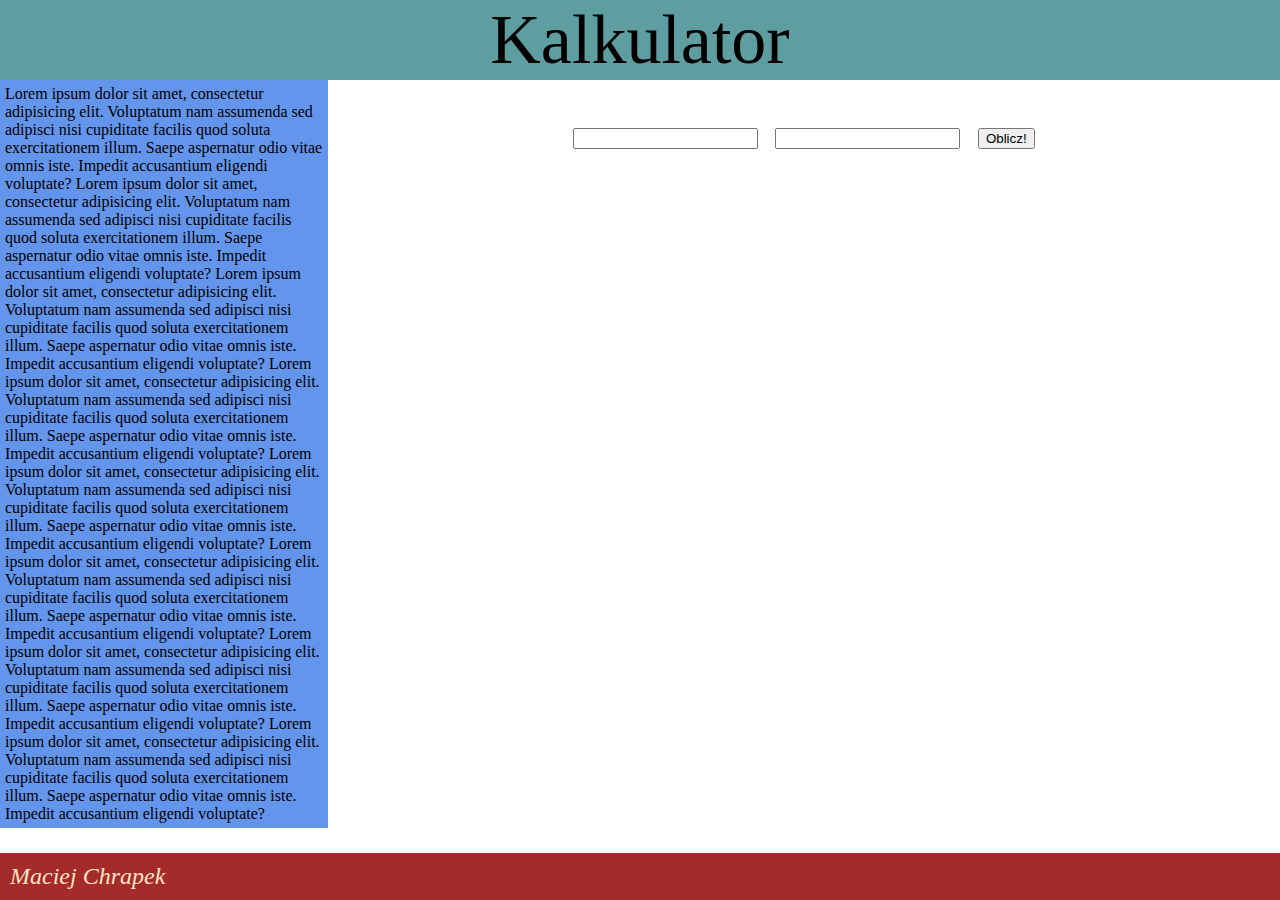
<file: 1Semestr/PrApl_09.06/index.html>
<!DOCTYPE html>
<html lang="pl">
<head>
    <meta charset="UTF-8">
    <title>Maciej Chrapek</title>
    <link rel="stylesheet" href="style.css">
</head>
<body>

    <header>
        Kalkulator
    </header>

    <main>
        <aside>Lorem ipsum dolor sit amet, consectetur adipisicing elit. 
            Voluptatum nam assumenda sed adipisci nisi cupiditate facilis 
            quod soluta exercitationem illum. Saepe aspernatur odio vitae 
            omnis iste. Impedit accusantium eligendi voluptate? Lorem ipsum dolor sit amet, consectetur adipisicing elit. 
            Voluptatum nam assumenda sed adipisci nisi cupiditate facilis 
            quod soluta exercitationem illum. Saepe aspernatur odio vitae 
            omnis iste. Impedit accusantium eligendi voluptate? Lorem ipsum dolor sit amet, consectetur adipisicing elit. 
            Voluptatum nam assumenda sed adipisci nisi cupiditate facilis 
            quod soluta exercitationem illum. Saepe aspernatur odio vitae 
            omnis iste. Impedit accusantium eligendi voluptate? Lorem ipsum dolor sit amet, consectetur adipisicing elit. 
            Voluptatum nam assumenda sed adipisci nisi cupiditate facilis 
            quod soluta exercitationem illum. Saepe aspernatur odio vitae 
            omnis iste. Impedit accusantium eligendi voluptate? Lorem ipsum dolor sit amet, consectetur adipisicing elit. 
            Voluptatum nam assumenda sed adipisci nisi cupiditate facilis 
            quod soluta exercitationem illum. Saepe aspernatur odio vitae 
            omnis iste. Impedit accusantium eligendi voluptate? Lorem ipsum dolor sit amet, consectetur adipisicing elit. 
            Voluptatum nam assumenda sed adipisci nisi cupiditate facilis 
            quod soluta exercitationem illum. Saepe aspernatur odio vitae 
            omnis iste. Impedit accusantium eligendi voluptate? Lorem ipsum dolor sit amet, consectetur adipisicing elit. 
            Voluptatum nam assumenda sed adipisci nisi cupiditate facilis 
            quod soluta exercitationem illum. Saepe aspernatur odio vitae 
            omnis iste. Impedit accusantium eligendi voluptate? Lorem ipsum dolor sit amet, consectetur adipisicing elit. 
            Voluptatum nam assumenda sed adipisci nisi cupiditate facilis 
            quod soluta exercitationem illum. Saepe aspernatur odio vitae 
            omnis iste. Impedit accusantium eligendi voluptate? </aside>
        <section>
            <input type="number" id="numA">
            <input type="number" id="numB">
            <button onclick="liczenie()">Oblicz!</button>
            <p id="suma"></p>
        </section>
    </main>

    <footer>
        Maciej Chrapek
    </footer>

    <script src="script.js"></script>
</body>
</html>
</file>
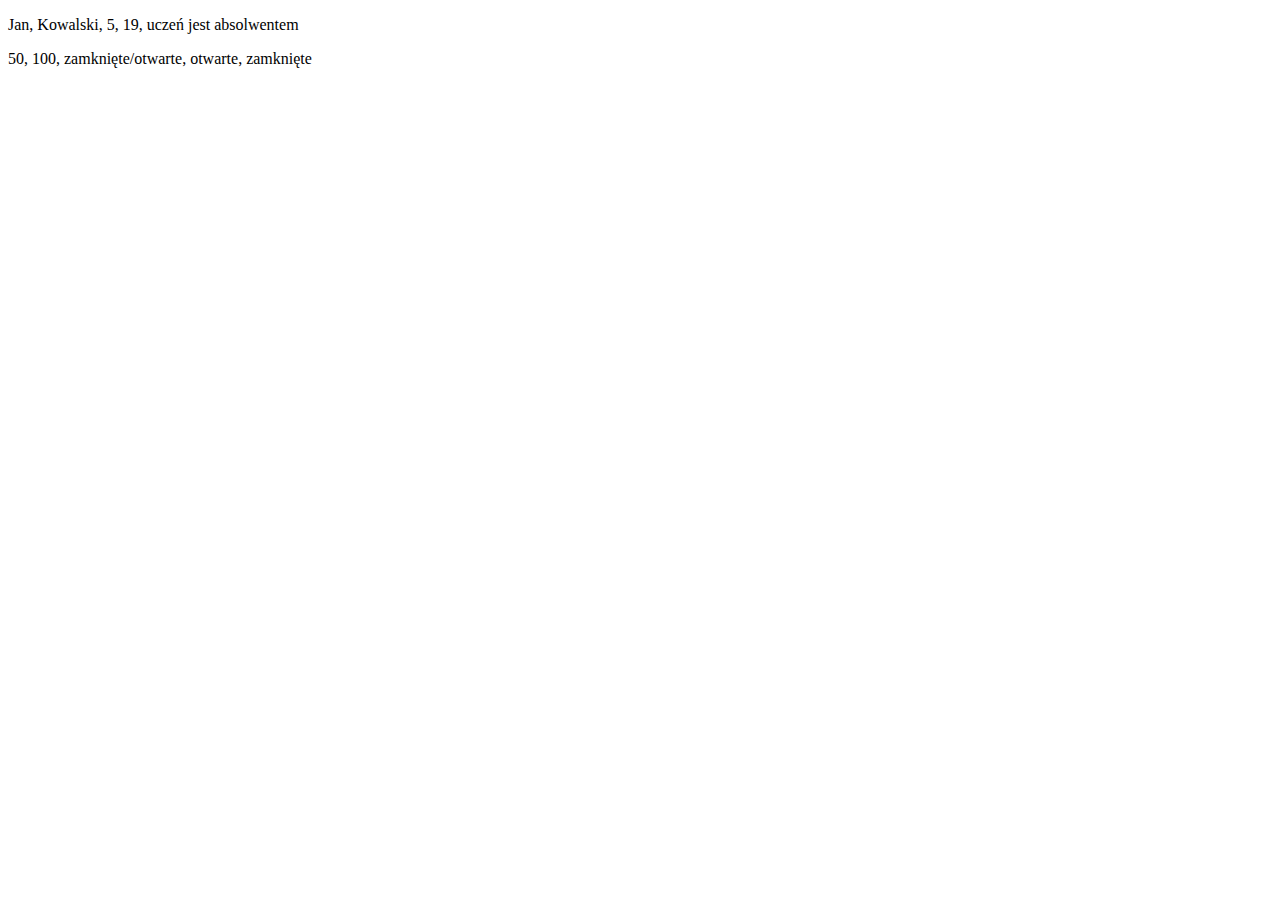
<file: 2Semestr/03.07-JS1/index.html>
<!DOCTYPE html>
<html lang="en">

<head>
    <meta charset="UTF-8">
    <meta http-equiv="X-UA-Compatible" content="IE=edge">
    <meta name="viewport" content="width=device-width, initial-scale=1.0">
    <title>Document</title>
</head>

<body>

    <p id="uczen"></p>
    <p id="okno"></p>
    <script>
        const uczen = {
            imie: "Jan",
            nazwisko: "Kowalski",
            klasa: "5",
            wiek: "19",
            getFullInfo: function () {
                return this.imie + ", " + this.nazwisko + ", " + this.klasa + ", " + this.wiek;
            },
            promocja: function () {
                if (this.klasa < 5) {
                    this.klasa++;
                }
                else {
                    this.klasa = "uczeń jest absolwentem";
                }
                return this.klasa;
            }
        }
        document.getElementById("uczen").innerHTML = uczen.getFullInfo() + ", " + uczen.promocja();

        const okno = {
            szer: "50",
            wys: "100",
            stan: "zamknięte/otwarte",
            getFullInfo: function () {
                return this.szer + ", " + this.wys + ", " + this.stan;
            },
            otworz: function () {
                this.stan = "otwarte";
                return this.stan;
            },
            zamknij: function () {
                this.stan = "zamknięte";
                return this.stan;
            }
        }
        document.getElementById("okno").innerHTML = okno.getFullInfo() + ", " + okno.otworz() + ", " + okno.zamknij();
    </script>




    <!-- <script>
    const car={
        type:"Fiat",
        model:"500",
        color:"white",
        getFullInfo: function(){
            return this.type+", "+this.model+", "+this.color;
        }
    }
    document.getElementById("demo").innerHTML="The full car info: "+car.getFullInfo();
</script> -->

</body>

</html>
</file>
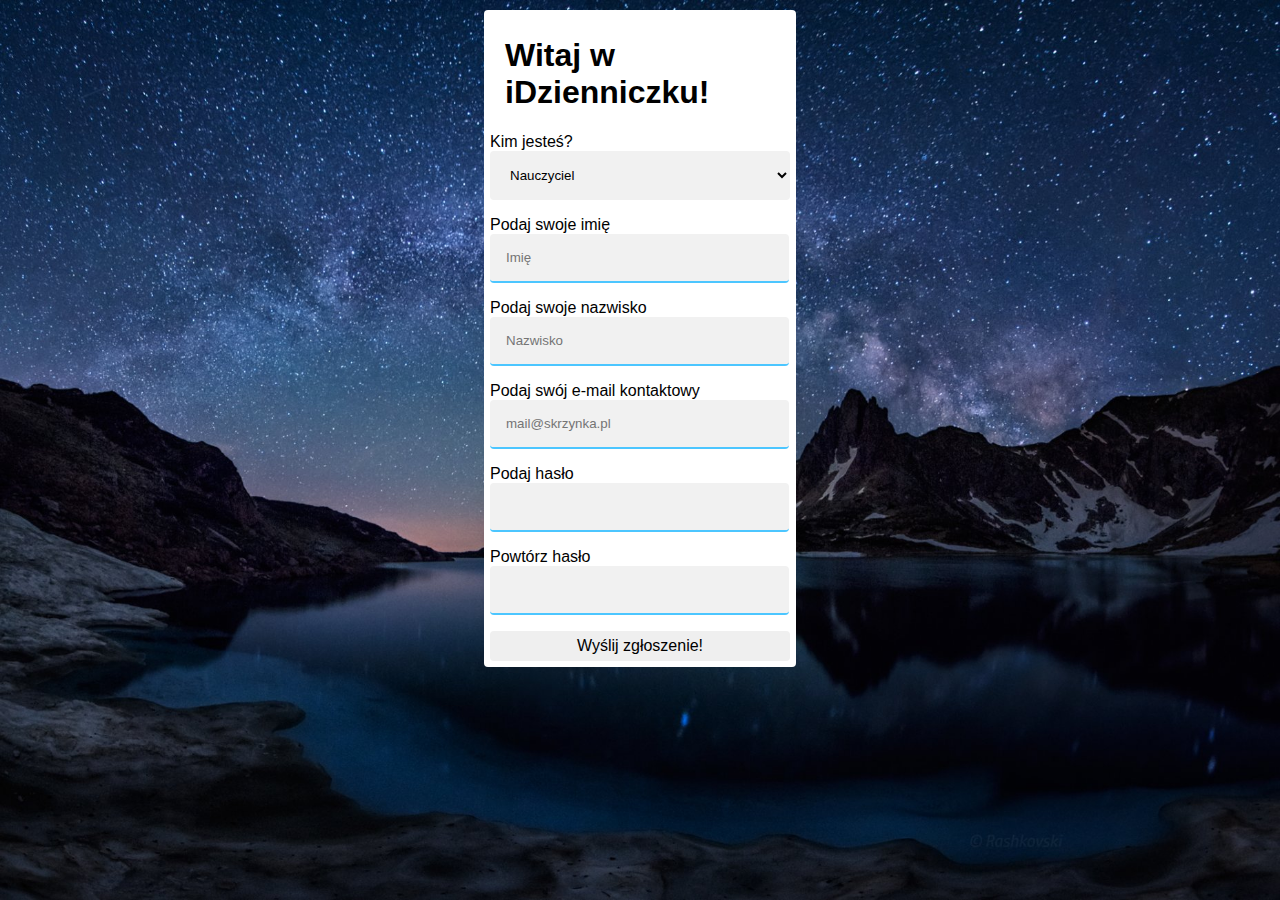
<file: 1Semestr/4PIN_Chrapek_Maciej_zadanie/zadanie/index.html>
<!DOCTYPE html>
<html lang="en">
<head>
    <meta charset="UTF-8">
    <meta name="viewport" content="width=device-width, initial-scale=1.0">
    <link rel="stylesheet" href="style.css">
    <link rel="shortcut icon" href="favicon.jpg" type="image/x-icon">
    <title>Rejestracja</title>
</head>
<body>
    <div class="main">
        <h1>Witaj w iDzienniczku!</h1>
        <form action="input.php" method="get">
            <p>
                <label for="who">Kim jesteś?<br>
                    <select name="who" class="who">
                        <option value="Nauczyciel">Nauczyciel</option>
                        <option value="Uczeń">Uczeń</option>
                    </select>
                </label>
            </p>
            <p>
                <label for="name">Podaj swoje imię<br>
                    <input type="text" name="name" class="name" placeholder="Imię" required>
                </label>
            </p>
            <p>
                <label for="surname">Podaj swoje nazwisko<br>
                    <input type="text" name="surname" class="surname" placeholder="Nazwisko" required>
                </label>
            </p>
            <p>
                <label for="email">Podaj swój e-mail kontaktowy<br>
                    <input type="email" name="email" class="email" placeholder="mail@skrzynka.pl" required>
                </label>
            </p>
            <p>
                <label for="pass">Podaj hasło<br>
                    <input type="password" name="pass" id="pass" required>
                </label>
            </p>
            <p>
                <label for="repass">Powtórz hasło<br>
                    <input type="password" name="repass" id="repass" required>
                </label>
            </p>
            <input type="submit" value="Wyślij zgłoszenie!" onclick="password()" class="subutton">
        </form>
    </div>
    <script src="script.js"></script>
</body>
</html>
</file>
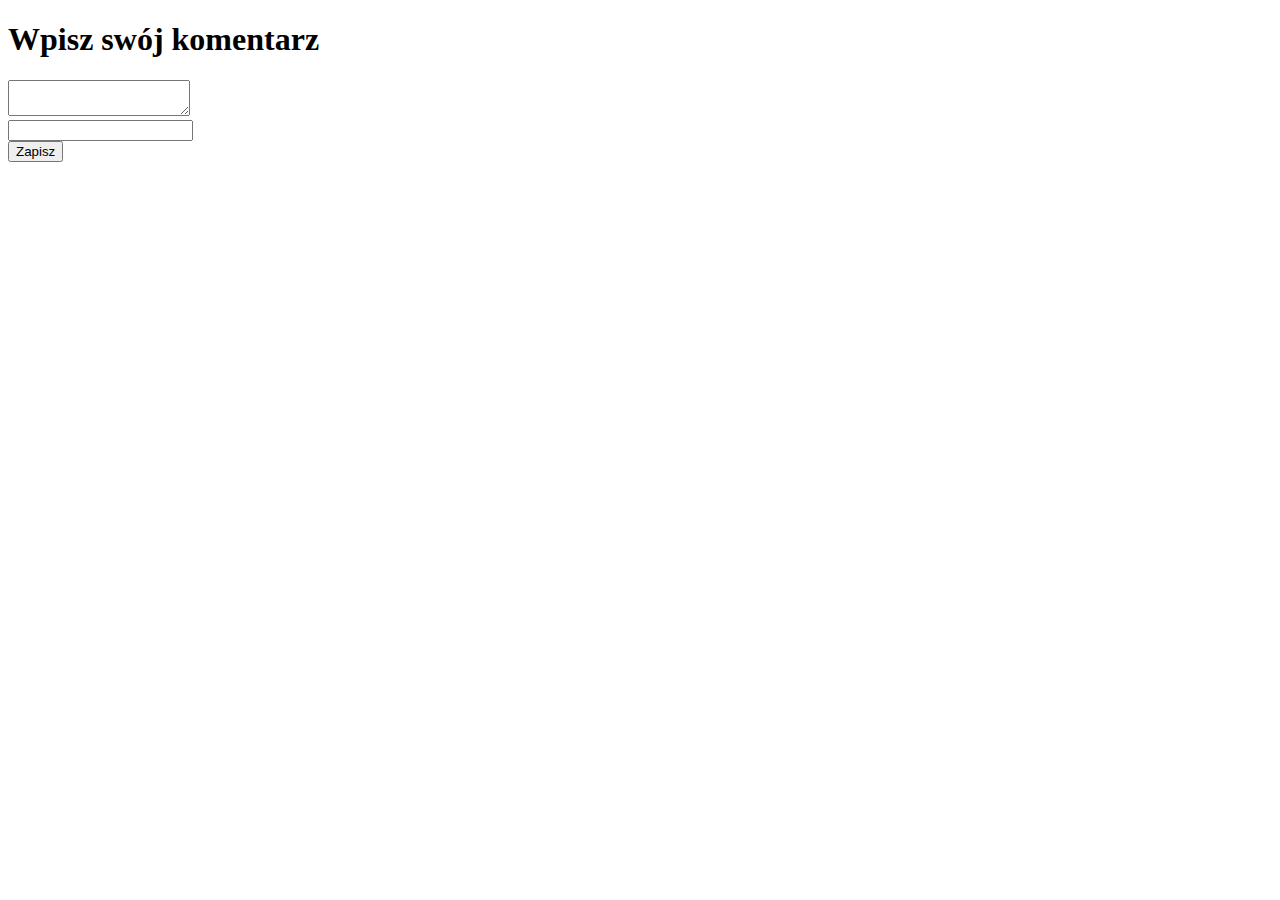
<file: 1Semestr/kartkowka_10.25/formularz-kom.html>
<!DOCTYPE html>
<html>
<head>
	<meta charset="utf-8"> 
	<title></title>
</head>
<body>
	<h1>Wpisz swój komentarz</h1>
	<form action="zapisz.php" method="get">
		<textarea name="komentarz"></textarea>
		<br>
		<input type="text" name="podpis">
		<br>
		<input type="submit" value="Zapisz">
	</form>
</body>
</html>
</file>
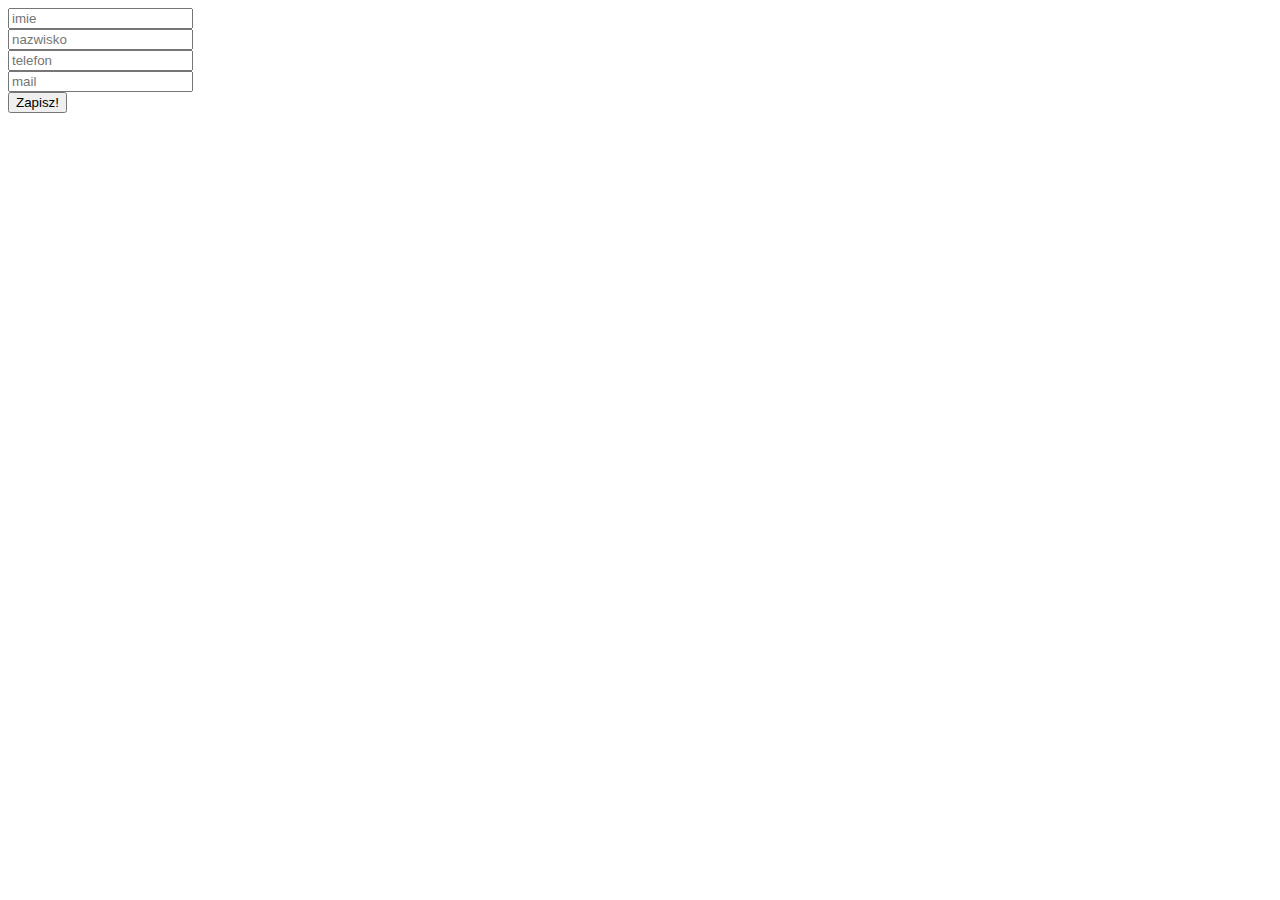
<file: 1Semestr/PrApl_10.11_PHP-DB/nowy.html>
<!DOCTYPE html>
<html lang="en">
<head>
    <meta charset="UTF-8">
    <meta http-equiv="X-UA-Compatible" content="IE=edge">
    <meta name="viewport" content="width=device-width, initial-scale=1.0">
    <title>Document</title>
</head>
<body>
    <form action="zapisz.php" method="get">
        <input type="text" name="imie" placeholder="imie"><br>
        <input type="text" name="nazwisko" placeholder="nazwisko"><br>
        <input type="text" name="telefon" placeholder="telefon"><br>
        <input type="text" name="mail" placeholder="mail"><br>
        <input type="submit" value="Zapisz!">
    </form>
</body>
</html>
</file>
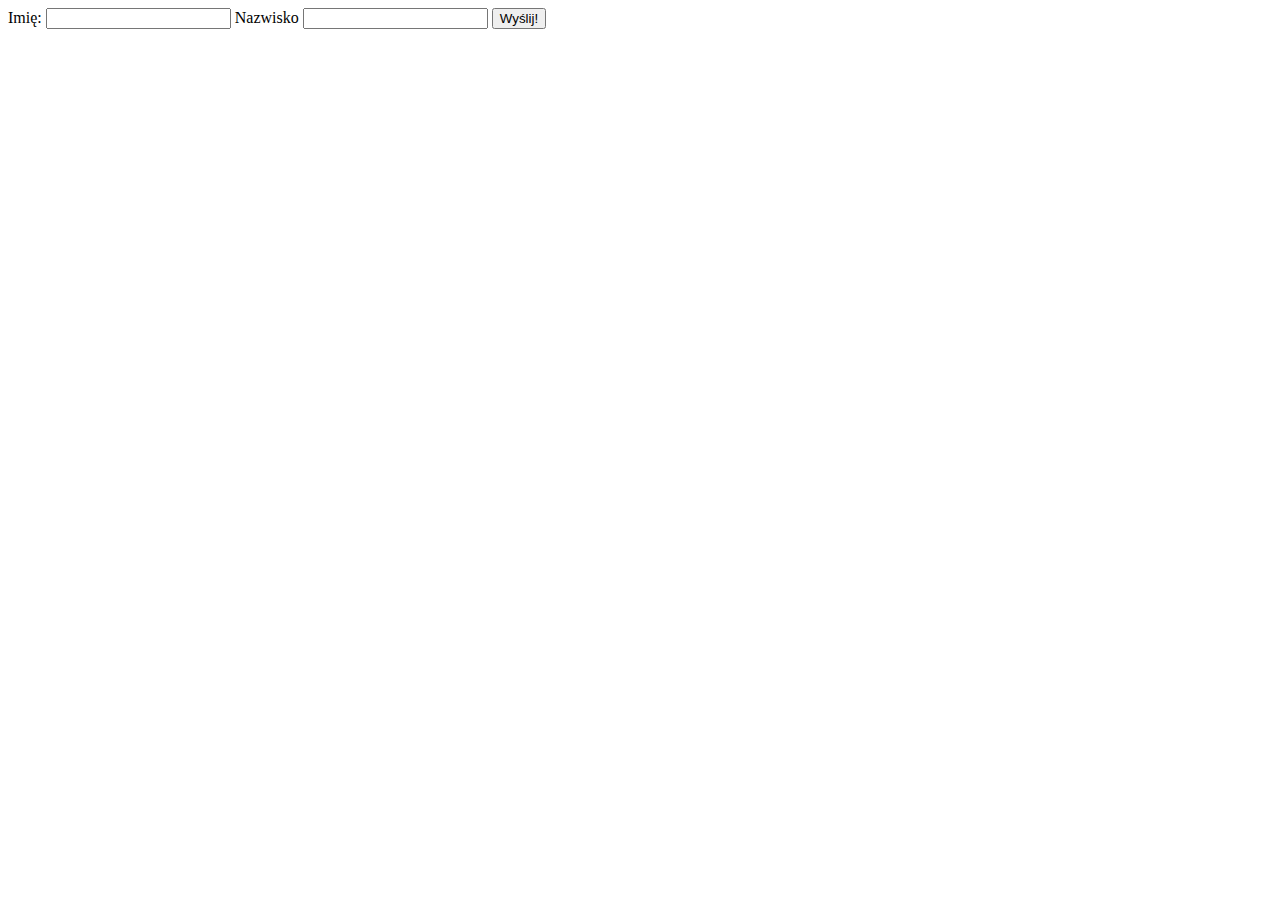
<file: 1Semestr/PrApl_09.20_XAMPP_L2/zadanie_imie+nazwisko/form.html>
<!DOCTYPE html>
<html lang="pl">
<head>
    <meta charset="UTF-8">
    <meta http-equiv="X-UA-Compatible" content="IE=edge">
    <meta name="viewport" content="width=device-width, initial-scale=1.0">
    <title>Formularz</title>
</head>
<body>
    <form action="input.php" method="get">
        <label>Imię:</label>
        <input type="text" name="imie">
        <label>Nazwisko</label>
        <input type="text" name="nazwisko">
        <input type="submit" value="Wyślij!">

    </form>
</body>
</html>
</file>
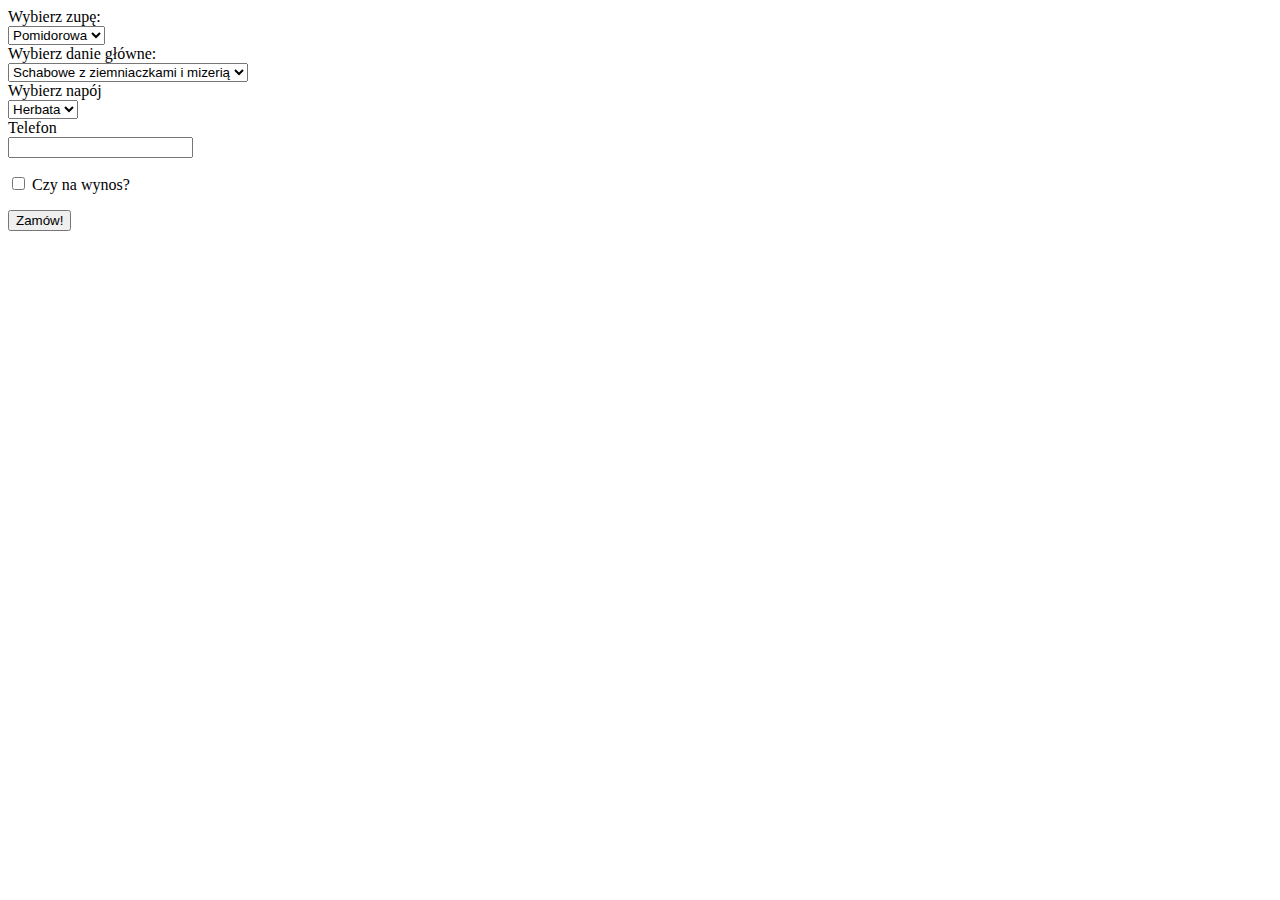
<file: 1Semestr/PrApl_09.20_XAMPP_L2/zadanie_restauracja/form_rest.html>
<!DOCTYPE html>
<html lang="en">
<head>
    <meta charset="UTF-8">
    <meta http-equiv="X-UA-Compatible" content="IE=edge">
    <meta name="viewport" content="width=device-width, initial-scale=1.0">
    <title>Document</title>
</head>
<body>
    <form action="input.php" method="get">

        <label>Wybierz zupę:</label><br>
        <select name="zupa">
            <option value="pomidorowa">Pomidorowa</option>
            <option value="rosol">Rosół</option>
        </select><br>

        <label>Wybierz danie główne:</label><br>
        <select name="dan_g">
            <option value="schabowe">Schabowe z ziemniaczkami i mizerią</option>
            <option value="bigos">Bigos z świeżym chlebkiem</option>
        </select><br>

        <label>Wybierz napój</label><br>
        <select name="napoj">
            <option value="herbata">Herbata</option>
            <option value="kawa">Kawa</option>
        </select><br>

        <label>Telefon</label><br>
        <input type="text" name="telefon">

        <p><input type="checkbox" name="wynos">
        <label>Czy na wynos?</label><br></p>

        <input type="submit" value="Zamów!">
    </form>
</body>
</html>
</file>
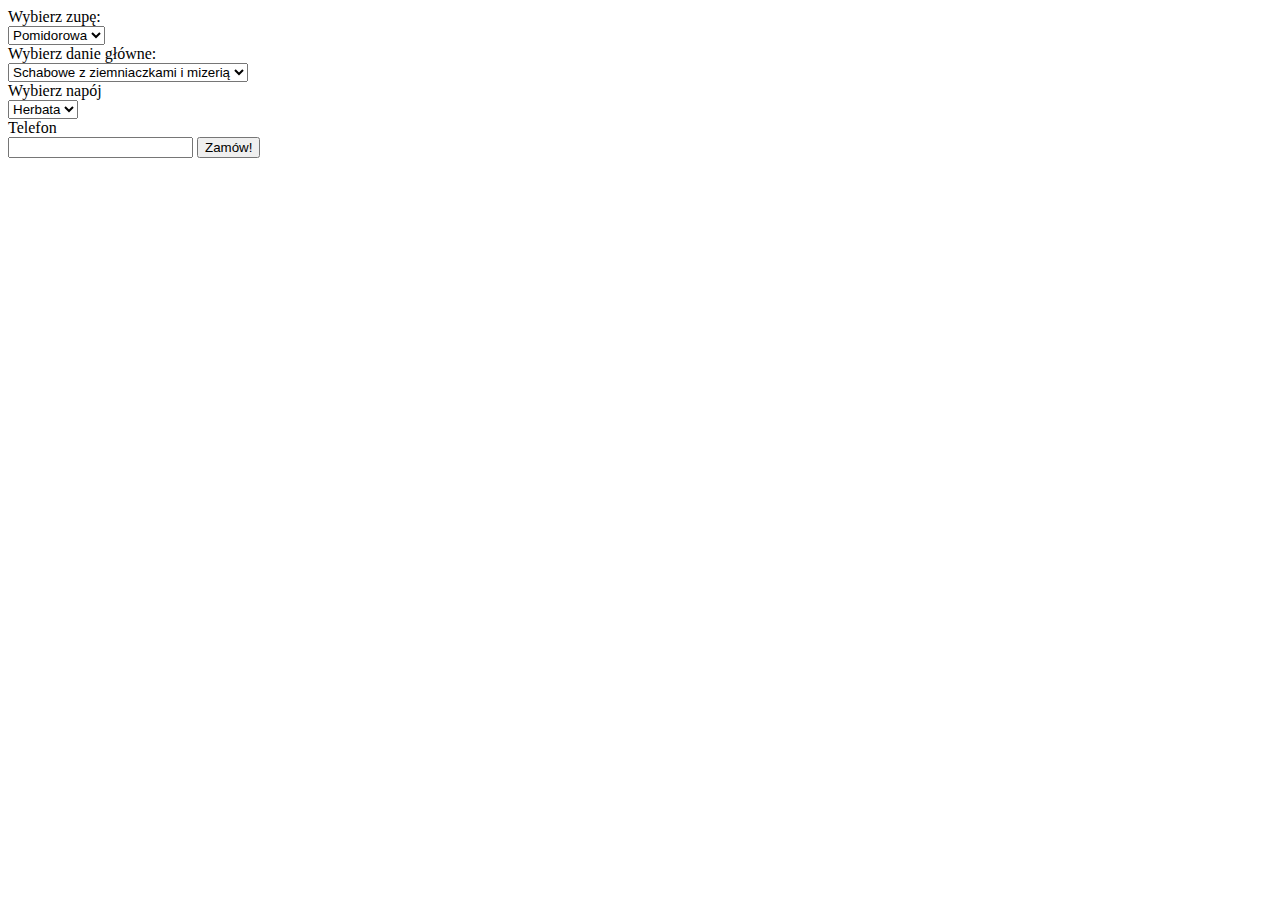
<file: 1Semestr/PrApl_09.27_PHP_do_pliku/zadanie_restauracja/form_rest.html>
<!DOCTYPE html>
<html lang="en">
<head>
    <meta charset="UTF-8">
    <meta http-equiv="X-UA-Compatible" content="IE=edge">
    <meta name="viewport" content="width=device-width, initial-scale=1.0">
    <title>Document</title>
</head>
<body>
    <form action="input.php" method="get">

        <label>Wybierz zupę:</label><br>
        <select name="zupa">
            <option value="pomidorowa">Pomidorowa</option>
            <option value="rosol">Rosół</option>
        </select><br>

        <label>Wybierz danie główne:</label><br>
        <select name="dan_g">
            <option value="schabowe">Schabowe z ziemniaczkami i mizerią</option>
            <option value="bigos">Bigos z świeżym chlebkiem</option>
        </select><br>

        <label>Wybierz napój</label><br>
        <select name="napoj">
            <option value="herbata">Herbata</option>
            <option value="kawa">Kawa</option>
        </select><br>

        <label>Telefon</label><br>
        <input type="text" name="telefon">

        <input type="submit" value="Zamów!">
    </form>
</body>
</html>
</file>
<file: 1Semestr/PrApl_09.06/style.css>
body{
    padding: 0;
    margin: 0;
    font-family: 'Times New Roman';
}
header{
    text-align: left;
    background-color: cadetblue;
    font-size: 70px;
    text-align: center;
    
}

main{
    display: flex;
}

aside{
    width: 25%;
    text-align: left;
    background-color: cornflowerblue;
    padding: 5px;
    float: left;
    display: block;
    height: 100%;
}

section{
    width: 75%;
    font-size: 70px;
    text-align: center;
    height: 100%;
}

footer{
    text-align: left;
    background-color: brown;
    font-size: 24px;
    font-style: italic;
    color: bisque;
    padding: 10px;
    position: fixed;
    bottom: 0px;
    width: 100%;
    text-shadow: 7px;
}
</file>
<file: 1Semestr/4PIN_Chrapek_Maciej_zadanie/zadanie/style.css>
body{
    padding: 10px;
    margin:auto;
    font-family: Raleway, sans-serif;
    background-image: url("background.png");
    background-position: center;
    background-size: cover;
    background-attachment: fixed;
}

header{
    text-align: center;
}

h1{
    padding-left: 5%;
}

li{
    list-style: none;
}

ul{
    padding-left: 5%;
}


.main{
    justify-content: center;
    padding: 6px;
    background-color: white;
    max-width: 300px;
    margin: auto;
    font-size: 16px;
    height: 100%;
    border-radius: 4px;
}

input[type=text],[type=email],[type=password]{
    border:none;
    border-bottom: 2px solid rgb(76, 198, 255);
    width: 89%;
    padding: 16px;
    border-radius: 4px;
    background-color: #f1f1f1;
}

select{
    width: 100%;
    padding: 16px;
    border: none;
    border-radius: 4px;
    background-color: #f1f1f1;
}

.subutton{
    border: 0px;
    font-size: 16px;
    width: 100%;
    border-radius: 4px;
    height: 30px;
}

.subutton:visited
{
    color:white;
    background-color: rgb(171, 226, 255);
}

.subutton:hover, .subutton:active{
    background-color: rgb(76, 198, 255);
    width: 100%;

}

a{
    border: 2px solid rgb(76, 198, 255);
    padding: 10px 20px;
    margin-top: 10px;
    text-align: center;
}

a:link, a:visited {
    background-color: white;
    color: rgb(0, 120, 175);;
    text-decoration: none;
    display: inline-block;
    width: 80%;
    border-radius: 4px;
}

a:hover, a:active {
    background-color: rgb(76, 198, 255);
    color: white;
}

#niezgadza{
    color:red;
}
</file>
